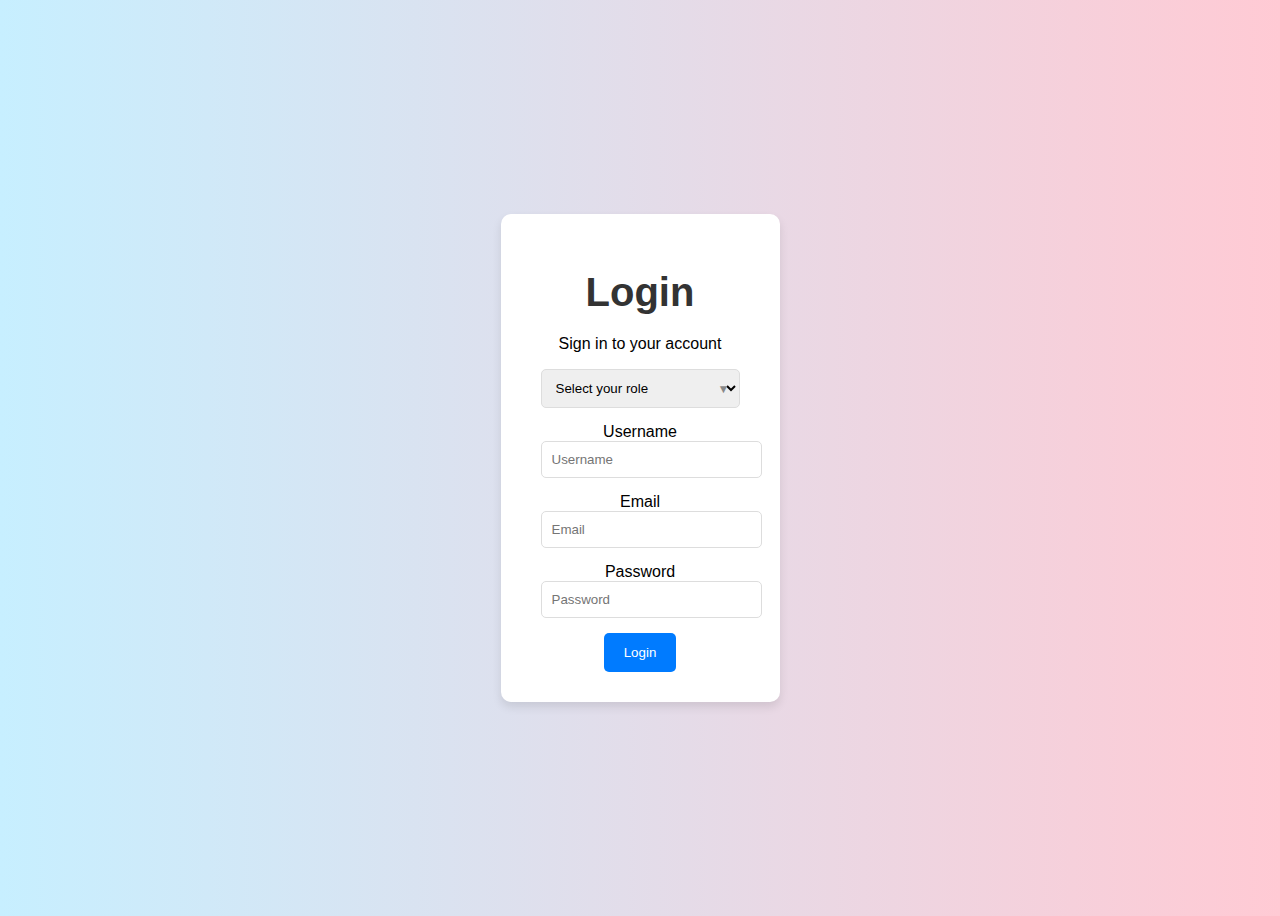
<file: index.html>
<!DOCTYPE html>
<html>
<head>
  <title>Login</title>
  <link rel="stylesheet" href="style.css">
</head>
<body>
  <div class="container">
    <div class="login-form">
      <h1>Login</h1>
      <p>Sign in to your account</p>
      <form onsubmit="navigateToPage(event)" action="login.php" method="POST">
        <div class="select-container">
          <select id="role" name="role" required>
            <option value="" disabled selected>Select your role</option>
            <option value="admin">Admin</option>
            <option value="user">User</option>
          </select>
        </div>

        <div class="input-group">
          <label for="username">Username</label>
          <input type="text" id="username" placeholder="Username" required>
        </div>

        <div class="input-group">
          <label for="email">Email</label>
          <input type="email" id="email" placeholder="Email" required>
        </div>

        <div class="input-group">
          <label for="password">Password</label>
          <input type="password" id="password" placeholder="Password" required>
        </div>

        <button type="submit">Login</button>
      </form>
    </div>
  </div>

  <script>
    function navigateToPage(event) {
      event.preventDefault();
      const role = document.getElementById('role').value;

      if (role === 'admin') {
        window.location.href = 'dashboard.html'; 
      } else if (role === 'user') {
        window.location.href = 'index2.html'; 
      } else {
        alert('Please select a role');
      }
    }
  </script>
</body>
</html>
</file>
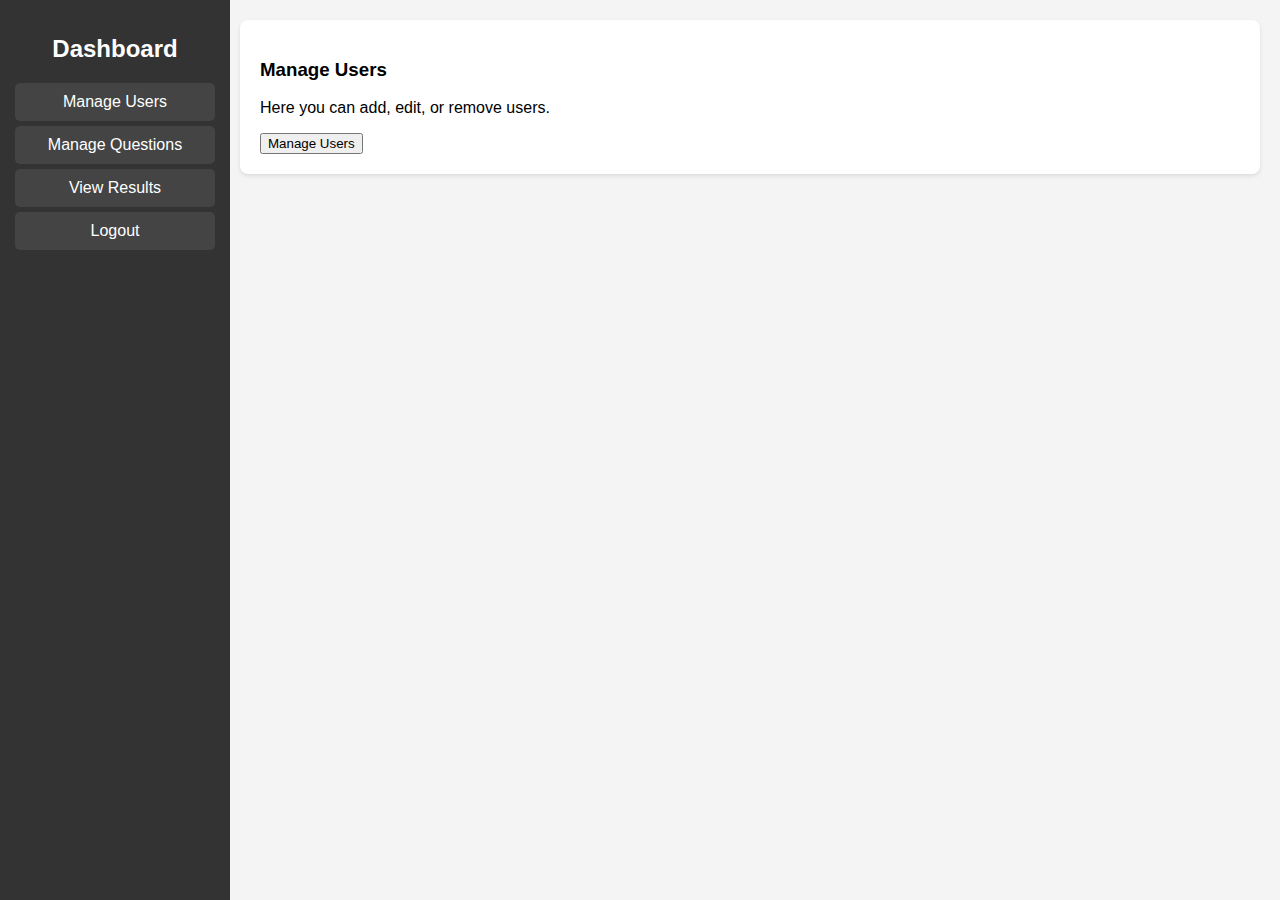
<file: dashboard.html>
<!DOCTYPE html>
<html lang="en">
<head>
    <meta charset="UTF-8">
    <meta name="viewport" content="width=device-width, initial-scale=1.0">
    <title>Simple Admin Dashboard</title>
    <style>
        body {
            font-family: 'Arial', sans-serif;
            background-color: #f4f4f4;
            margin: 0;
        }
        .sidebar {
            width: 200px;
            background-color: #333;
            color: white;
            height: 100vh;
            position: fixed;
            padding: 15px;
        }
        .sidebar h2 {
            text-align: center;
            margin-bottom: 20px;
        }
        .sidebar a {
            display: block;
            color: white;
            padding: 10px;
            margin: 5px 0;
            text-decoration: none;
            background-color: #444;
            border-radius: 5px;
            text-align: center;
        }
        .sidebar a:hover {
            background-color: #555;
        }
        .main-content {
            margin-left: 220px;
            padding: 20px;
        }
        .content-section {
            display: none;
        }
        .content-section.active {
            display: block;
        }
        .card {
            background: white;
            padding: 20px;
            border-radius: 8px;
            box-shadow: 0 2px 4px rgba(0, 0, 0, 0.1);
            margin-bottom: 20px;
        }
    </style>
</head>
<body>
    <div class="sidebar">
        <h2>Dashboard</h2>
        <a href="manag_users.php" onclick="showSection('manage-users.php')">Manage Users</a>
        <a href="manag_questions.php" onclick="showSection('manage-questions')">Manage Questions</a>
        <a href="view_results" onclick="showSection('view-results')">View Results</a>
        <a href="#" onclick="logout()">Logout</a>
    </div>

    <div class="main-content">
        <div id="manage-users" class="content-section active">
            <div class="card">
                <h3>Manage Users</h3>
                <p>Here you can add, edit, or remove users.</p>
        
                
                <button onclick="location.href='manage_users.php'">Manage Users</button>


            </div>
        </div>

        <div id="manage-questions" class="content-section">
            <div class="card">
                <h3>Manage Questions</h3>
                <p>Edit the sports-related questions for users.</p>
                
                <button onclick="location.href='manage_questions.php'">Manage Questions</button>
                
            </div>
        </div>

        <div id="view-results" class="content-section">
            <div class="card">
                <h3>View Results</h3>
                <p>View the results submitted by users.</p>
            
                
                <button onclick="location.href='view_results.php'">View Results</button>
            </div>
        </div>
    </div>

    <script>
        function showSection(sectionId) {
            const sections = document.querySelectorAll('.content-section');
            sections.forEach(section => {
                section.classList.remove('active');
            });

            document.getElementById(sectionId).classList.add('active');
        }

        function logout() {
            alert('Logging out...');
            window.location.href = 'index.html'; 
        }
    </script>
</body>
</html>
</file>
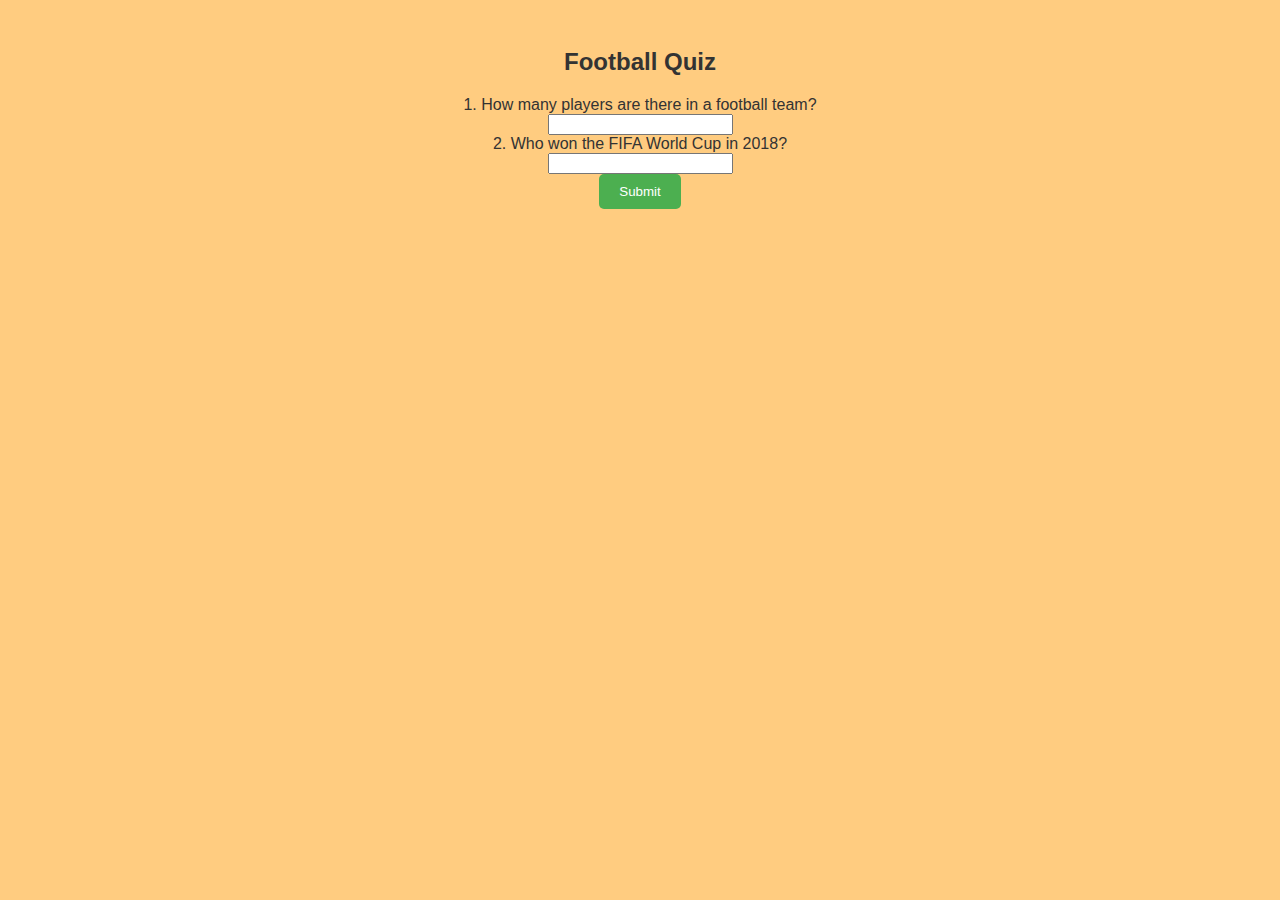
<file: football__quiz.html>
<!DOCTYPE html>
<html lang="en">
<head>
    <meta charset="UTF-8">
    <meta name="viewport" content="width=device-width, initial-scale=1.0">
    <title>Football Quiz</title>
    <style>
        body {
            font-family: Arial, sans-serif;
            background-color: #ffcc80;
            color: #333;
            text-align: center;
            padding: 20px;
        }
        .btn {
            background-color: #4CAF50;
            color: white;
            padding: 10px 20px;
            border: none;
            border-radius: 5px;
            cursor: pointer;
        }
        .btn:hover {
            background-color: #45a049;
        }
        .score {
            margin-top: 20px;
            font-size: 20px;
            font-weight: bold;
        }
    </style>
</head>
<body>
    <h2>Football Quiz</h2>
    <form id="quizForm">
        <div>
            <label>1. How many players are there in a football team?</label><br>
            <input type="text" id="q1">
        </div>
        <div>
            <label>2. Who won the FIFA World Cup in 2018?</label><br>
            <input type="text" id="q2">
        </div>
        <button type="button" class="btn" onclick="calculateScore()">Submit</button>
    </form>
    <div class="score" id="score"></div>

    <script>
        function calculateScore() {
            let score = 0;

        
            const answer1 = "11";
            const answer2 = "France"; 

            
            const userAnswer1 = document.getElementById("q1").value.trim();
            const userAnswer2 = document.getElementById("q2").value.trim();

            if (userAnswer1 === answer1) {
                score++;
            }
            if (userAnswer2.toLowerCase() === answer2.toLowerCase()) {
                score++;
            }

            
            document.getElementById("score").textContent =` Your score is: ${score}/2`;
        }
    </script>
</body>
</html>
</file>
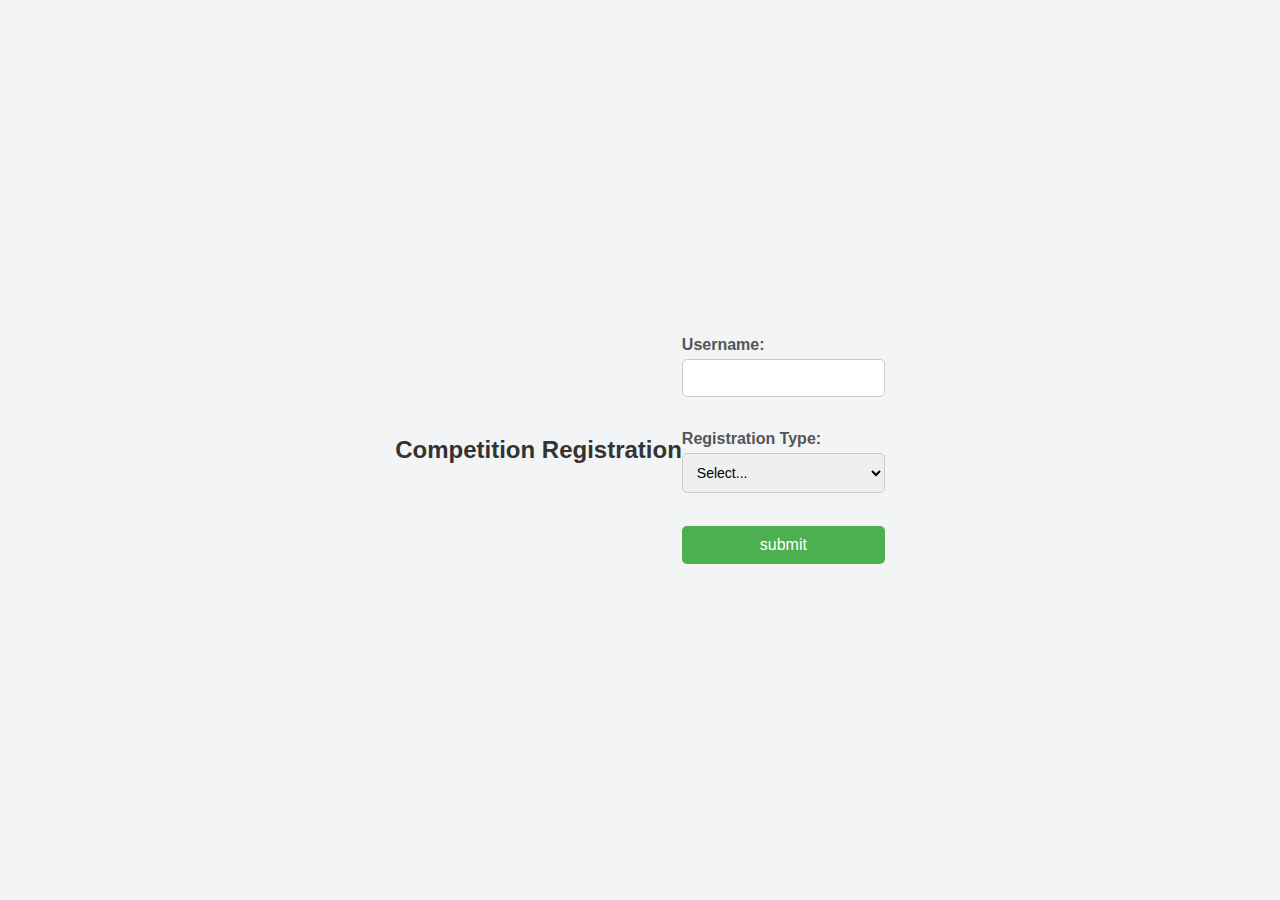
<file: index2.html>
<!DOCTYPE html>
<html lang="en">
<head>
    <meta charset="UTF-8">
    <meta name="viewport" content="width=device-width, initial-scale=1.0">
    <title>Competition Registration</title>
    <link rel="stylesheet" href="style2.css">
    <script>
        function toggleFields() {
            var registrationType = document.getElementById("registrationType").value;
            if (registrationType === "individual") {
                document.getElementById("teamFields").style.display = "none";
                document.getElementById("individualFields").style.display = "block";
            } else if (registrationType === "team") {
                document.getElementById("teamFields").style.display = "block";
                document.getElementById("individualFields").style.display = "none";
            } else {
                document.getElementById("teamFields").style.display = "none";
                document.getElementById("individualFields").style.display = "none";
            }
        }
    </script>
</head>
<body>
    <h2>Competition Registration</h2>
    <form action="index3.html" method="post">
        <label for="username">Username:</label>
        <input type="text" id="username" name="username" required><br><br>

        <label for="registrationType">Registration Type:</label>
        <select id="registrationType" name="registrationType" onchange="toggleFields()" required>
            <option value="">Select...</option>
            <option value="individual">Individual</option>
            <option value="team">Team</option>
        </select><br><br>

        <div id="individualFields" style="display: none;">
            <h3>Individual Registration</h3>
            <label for="individualName">Name:</label>
            <input type="text" id="individualName" name="individualName"><br><br>

            <label for="individualName">Email:</label>
            <input type="email" id="individualName" name="individualName"><br><br>
            
            <label for="individualAge">Age:</label>
            <input type="number" id="individualAge" name="individualAge"><br><br>
        </div>

        <div id="teamFields" style="display: none;">
            <h3>Team Registration</h3>
            <label for="teamName">Team Name:</label>
            <input type="text" id="teamName" name="teamName"><br><br>
            
            <label for="teamMembers">Number of Members:</label>
            <input type="number" id="teamMembers" name="teamMembers" min="1"><br><br>

            <label for="teamLeader">Team Leader Name:</label>
            <input type="text" id="teamLeader" name="teamLeader"><br><br>

            <label for="email">Email:</label>
            <input type="email" id="email" name="email"><br><br>
        </div>

        <input type="submit" value="submit">
    </form>
    <a href="index3.html"></a>
</body>
</html>
</file>
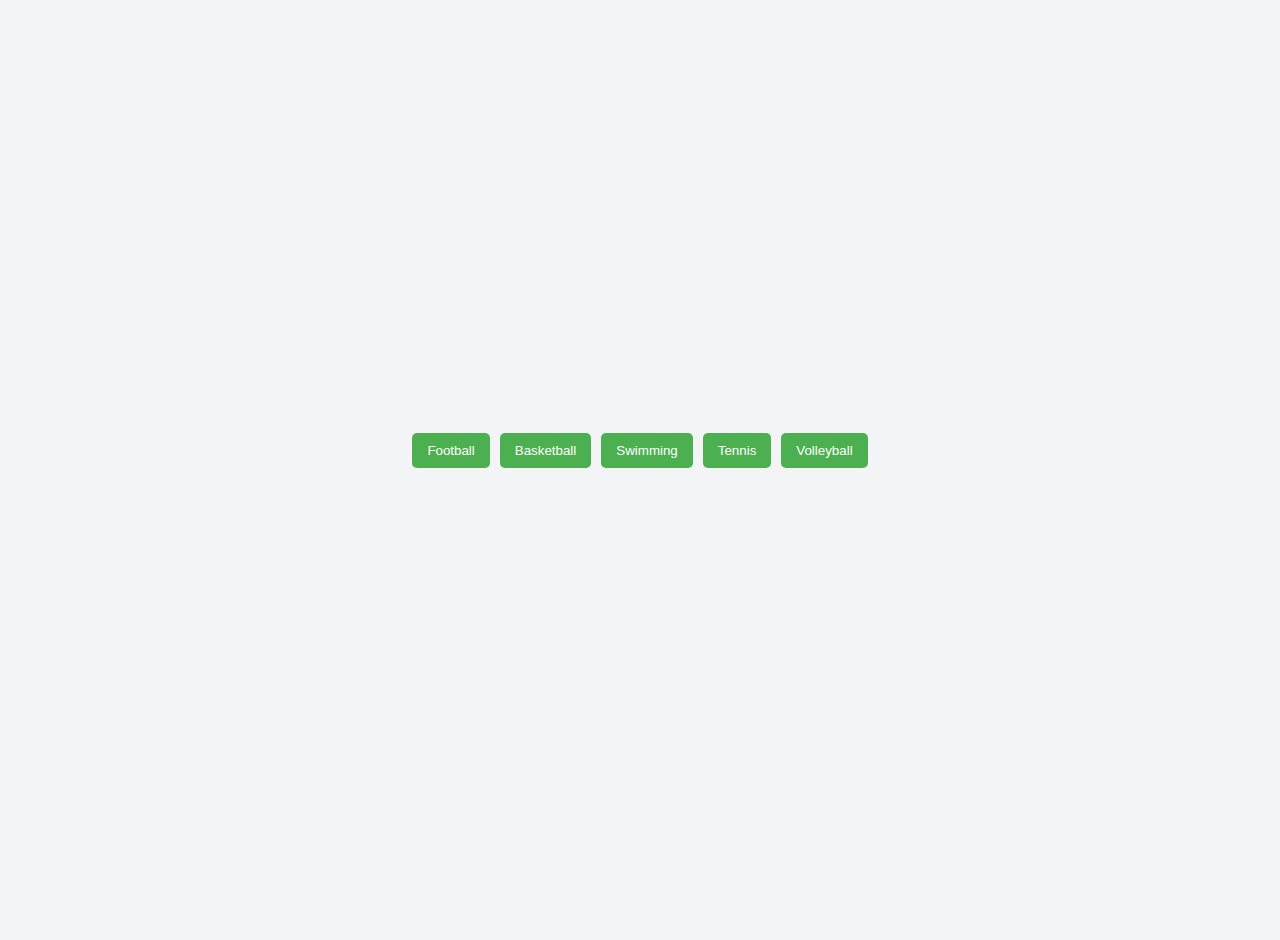
<file: index3.html>
<!DOCTYPE html>
<html lang="en">
<head>
    <meta charset="UTF-8">
    <meta name="viewport" content="width=device-width, initial-scale=1.0">
    <title>Sports Quiz</title>
    <link rel="stylesheet" href="style3.css">
    <style>
        body {
            font-family: Arial, sans-serif;
            background-color: #f3f4f6;
            margin: 0;
            padding: 20px;
        }

        h2 {
            text-align: center;
            color: #333;
        }

        .quiz-container {
            background-color: #ffffff;
            padding: 20px;
            border-radius: 10px;
            box-shadow: 0px 4px 10px rgba(0, 0, 0, 0.1);
            margin-bottom: 20px;
        }

        .question {
            margin-bottom: 15px;
        }

        .question label {
            font-weight: bold;
            display: block;
            margin-bottom: 5px;
        }

        .question input {
            margin-top: 5px;
            margin-bottom: 10px;
        }

        .sports-list {
            margin-bottom: 20px;
        }

        .sports-list button {
            margin: 5px;
            padding: 10px 15px;
            background-color: #4CAF50;
            color: white;
            border: none;
            border-radius: 5px;
            cursor: pointer;
        }

        .sports-list button:hover {
            background-color: #45a049;
        }

        .quiz-section {
            display: none;
        }

        .score {
            margin-top: 20px;
            font-size: 20px;
            font-weight: bold;
        }
    </style>
    <script>
        function showQuiz(quizId) {
            
            var quizzes = document.querySelectorAll('.quiz-section');
            quizzes.forEach(function(quiz) {
                quiz.style.display = 'none';
            });
            
            document.getElementById(quizId).style.display = 'block';
        }

        function calculateScore() {
            let score = 0;

            
            const answers = {
                football: ["11", "France"],
                basketball: ["3", "Los Angeles Lakers"],
                swimming: ["50m", "Michael Phelps"],
                tennis: ["4", "Roger Federer"],
                volleyball: ["3", "France"]
            };

        
            const currentQuiz = document.querySelector('.quiz-section[style*="block"]');
            if (currentQuiz) {
                
                const userAnswer1 = currentQuiz.querySelector('input[name="q1"]').value.trim();
                const userAnswer2 = currentQuiz.querySelector('input[name="q2"]').value.trim();
                
                
                if (userAnswer1 === answers.football[0]) {
                    score++;
                }
                if (userAnswer2.toLowerCase() === answers.football[1].toLowerCase()) {
                    score++;
                }
            }

            document.getElementById("score").textContent =  `Your score is: ${score}/2`;
        }
    </script>
</head>
<body>

    <div class="sports-list">
        <button onclick="showQuiz('footballQuiz')">Football</button>
        <button onclick="showQuiz('basketballQuiz')">Basketball</button>
        <button onclick="showQuiz('swimmingQuiz')">Swimming</button>
        <button onclick="showQuiz('tennisQuiz')">Tennis</button>
        <button onclick="showQuiz('volleyballQuiz')">Volleyball</button>
    </div>

    <div id="footballQuiz" class="quiz-section quiz-container">
        <h3>Football Quiz</h3>
        <div class="question">
            <label>1. How many players are there in a football team?</label>
            <input type="text" name="q1">
        </div>
        <div class="question">
            <label>2. Who won the FIFA World Cup in 2018?</label>
            <input type="text" name="q2">
        </div>
        <button type="button" onclick="calculateScore()">Submit</button>  
    </div>

    <div id="basketballQuiz" class="quiz-section quiz-container">
        <h3>Basketball Quiz</h3>
        <div class="question">
            <label>1. How many points is a three-pointer worth?</label>
            <input type="text" name="q1">
        </div>
        <div class="question">
            <label>2. Which NBA team won the 2020 championship?</label>
            <input type="text" name="q2">
        </div>
        <button type="button" onclick="calculateScore()">Submit</button>
    </div>

    <div id="swimmingQuiz" class="quiz-section quiz-container">
        <h3>Swimming Quiz</h3>
        <div class="question">
            <label>1. What is the length of an Olympic swimming pool?</label>
            <input type="text" name="q1">
        </div>
        <div class="question">
            <label>2. Who is the most decorated Olympic swimmer?</label>
            <input type="text" name="q2">
        </div>
        <button type="button" onclick="calculateScore()">Submit</button>
    </div>

    <div id="tennisQuiz" class="quiz-section quiz-container">
        <h3>Tennis Quiz</h3>
        <div class="question">
            <label>1. How many Grand Slam tournaments are held each year?</label>
            <input type="text" name="q1">
        </div>
        <div class="question">
            <label>2. Who has won the most Wimbledon titles?</label>
            <input type="text" name="q2">
        </div>
        <button type="button" onclick="calculateScore()">Submit</button>
    </div>

    <div id="volleyballQuiz" class="quiz-section quiz-container">
        <h3>Volleyball Quiz</h3>
        <div class="question">
            <label>1. How many sets are played in a standard volleyball match?</label>
            <input type="text" name="q1">
        </div>
        <div class="question">
            <label>2. Which country won the men's volleyball gold medal in the 2020 Olympics?</label>
            <input type="text" name="q2">
        </div>
        <button type="button" onclick="calculateScore()">Submit</button>
    </div>

    <div class="score" id="score"></div>

</body>
</html>
</file>
<file: style.css>
body {
    background: linear-gradient(to right, #c7efff, #ffcad4);
    display: flex;
    justify-content: center;
    align-items: center;
    min-height: 100vh;
    font-family: sans-serif;
  }
  
  .container {
    background-color: white;
    padding: 30px 40px;
    border-radius: 10px;
    box-shadow: 0 5px 10px rgba(0, 0, 0, 0.1);
    text-align: center;
  }
  
  h1 {
    color: #333;
    font-size: 2.5rem;
    margin-bottom: 20px;
  }
  select {
    display: block;
    width: 100%;
    padding: 10px;
    margin-bottom: 15px;
    border: 1px solid #ddd;
    border-radius: 5px;
}

select:focus {
    outline: none;
    border-color: #007BFF;
    background-color: #fff;
}

.select-container {
    position: relative;
    width: 100%;
}

.select-container::after {
    content: '▼'; 
    position: absolute;
    right: 10px;
    top: 50%;
    transform: translateY(-50%);
    pointer-events: none;
    color: #888;
    font-size: 12px;
}
  input[type="text"],
  input[type="email"] {
    display: block;
    width: 100%;
    padding: 10px;
    margin-bottom: 15px;
    border: 1px solid #ddd;
    border-radius: 5px;
  }
  
  input[type="text"],
  input[type="password"] {
    display: block;
    width: 100%;
    padding: 10px;
    margin-bottom: 15px;
    border: 1px solid #ddd;
    border-radius: 5px;
  }
  
  button {
    background-color: #007bff;
    color: white;
    padding: 12px 20px;
    border: none;
    border-radius: 5px;
    cursor: pointer;
    transition: background-color 0.3s;
  }
  
  button:hover {
    background-color: #0056b3;
  }
  
  a {
    color: #007bff;
    text-decoration: none;
    font-size: 0.9rem;
  }
  
  a:hover {
    text-decoration: underline;
  }
</file>
<file: style2.css>
body {
    font-family: Arial, sans-serif;
    background-color: #f3f4f6;
    display: flex;
    justify-content: center;
    align-items: center;
    height: 100vh;
    margin: 0;
}

.form-container {
    background-color: #ffffff;
    padding: 20px;
    border-radius: 10px;
    box-shadow: 0px 4px 10px rgba(0, 0, 0, 0.1);
    width: 100%;
    max-width: 400px;
}

h2 {
    text-align: center;
    color: #333333;
}

label {
    display: block;
    margin-bottom: 5px;
    color: #555555;
    font-weight: bold;
}

input[type="text"],
input[type="email"],
input[type="number"],
select {
    width: 100%;
    padding: 10px;
    margin-bottom: 15px;
    border: 1px solid #cccccc;
    border-radius: 5px;
    box-sizing: border-box;
    font-size: 14px;
}

input[type="submit"] {
    background-color: #4CAF50;
    color: white;
    padding: 10px;
    border: none;
    border-radius: 5px;
    cursor: pointer;
    font-size: 16px;
    width: 100%;
}

input[type="submit"]:hover {
    background-color: #45a049;
}

.field-container {
    margin-bottom: 20px;
}

#individualFields, #teamFields {
    background-color: #f9f9f9;
    padding: 10px;
    border-radius: 5px;
    border: 1px solid #e0e0e0;
    margin-top: 10px;
}
</file>
<file: style3.css>
body {
    font-family: Arial, sans-serif;
    background-color: #f0f2f5;
    margin: 0;
    padding: 20px;
    display: flex;
    justify-content: center;
    align-items: center;
    flex-direction: column;
    min-height: 100vh;
}

h2 {
    text-align: center;
    color: #333;
    margin-bottom: 20px;
}

.quiz-container {
    background-color: #ffffff;
    padding: 20px;
    border-radius: 10px;
    box-shadow: 0px 4px 15px rgba(0, 0, 0, 0.1);
    margin-bottom: 20px;
    width: 100%;
    max-width: 500px;
}

.question {
    margin-bottom: 15px;
}

.question label {
    font-weight: bold;
    display: block;
    margin-bottom: 5px;
    color: #555;
}

.question input {
    width: 100%;
    padding: 10px;
    margin-top: 5px;
    border: 1px solid #ddd;
    border-radius: 5px;
}

.sports-list {
    margin-bottom: 20px;
    display: flex;
    flex-wrap: wrap;
    justify-content: center;
}

.sports-list button {
    margin: 5px;
    padding: 10px 20px;
    background-color: #007BFF;
    color: white;
    border: none;
    border-radius: 5px;
    cursor: pointer;
    transition: background-color 0.3s ease;
}

.sports-list button:hover {
    background-color: #0056b3;
}

.quiz-section {
    display: none;
}

.quiz-section.active {
    display: block;
}
.btn {
    background-color: #28a745; 
    color: #fff; 
    border: none; 
    padding: 10px 20px; 
    font-size: 16px; 
    border-radius: 5px; 
    cursor: pointer; 
    transition: background-color 0.3s ease;
}

button:hover {
    background-color: #218838; 
}

button:active {
    background-color: #1e7e34; 
}
</file>
